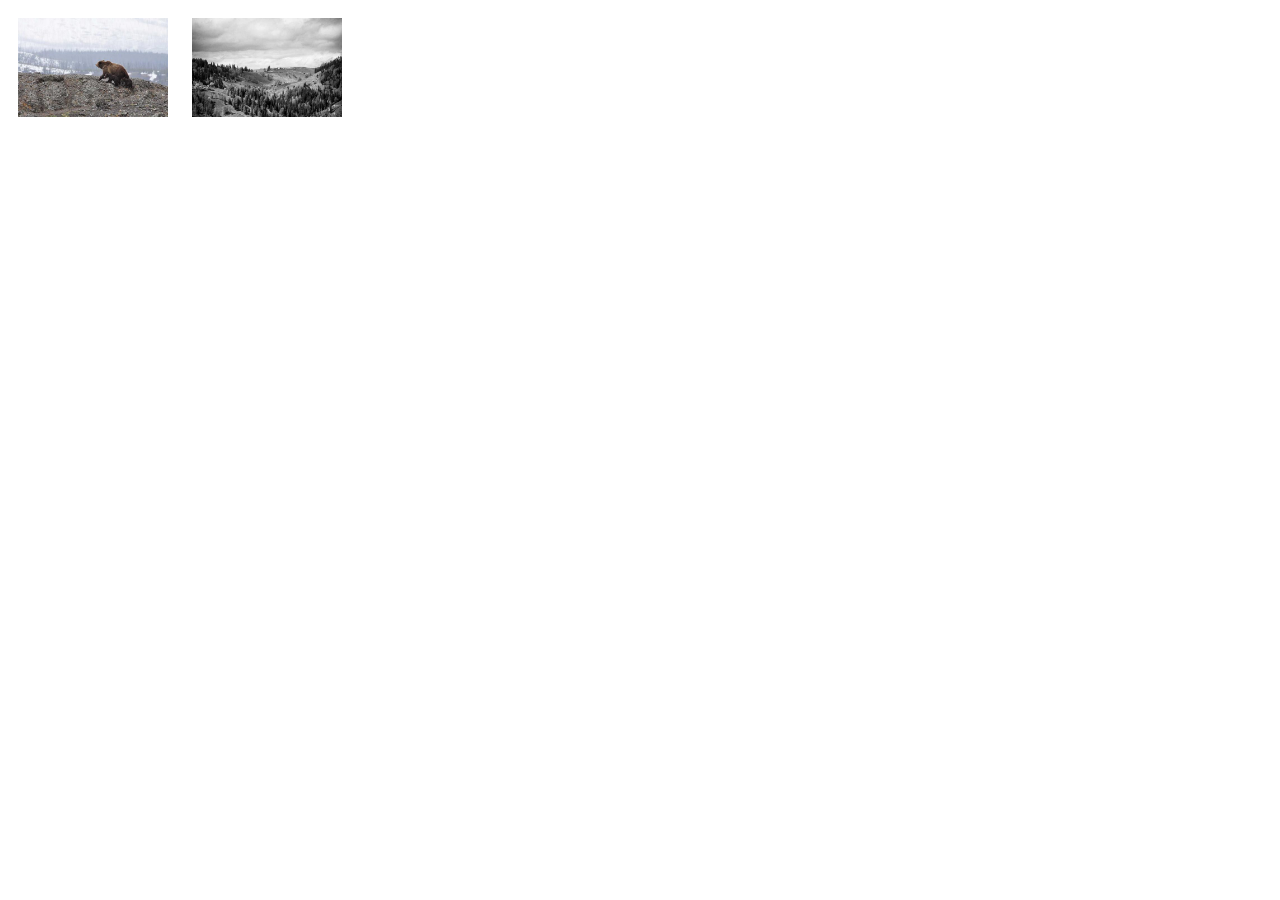
<file: one-page-website/index.html>
<!DOCTYPE html>
<html lang="en">
<head>
    <meta charset="UTF-8">
    <meta name="viewport" content="width=device-width, initial-scale=1.0">
    <link rel="stylesheet" href="style.css">
    <title>One-Page-Website</title>
</head>
<body>
    <div class="gallery">
        <img src="images/image1.png" alt="Image 1" class="lightbox-image" />
        <img src="images/image2.png" alt="Image 2" class="lightbox-image" />
      </div>
      
      <div id="lightbox" class="lightbox">
        <span class="close">&times;</span>
        <img class="lightbox-content" id="lightbox-img" />
      </div>
      <script src="script.js"></script>
</body>
</html>
</file>
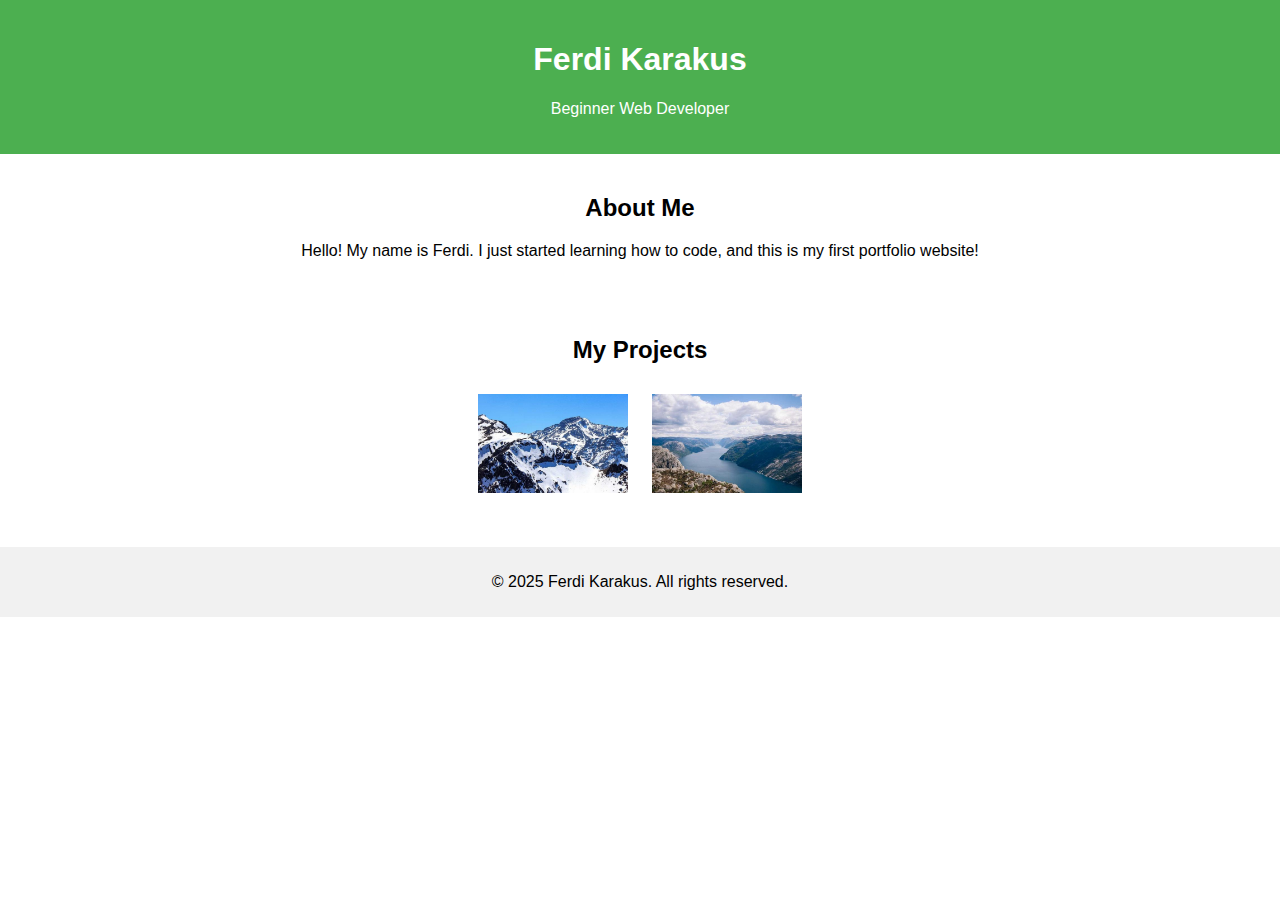
<file: portfolio/index.html>
<!DOCTYPE html>
<html lang="en">

<head>
  <meta charset="UTF-8">
  <meta name="viewport" content="width=device-width, initial-scale=1.0">
  <title>Ferdi Karakus Portfolio</title>
  <link rel="stylesheet" href="style.css">
</head>

<body>
  <header>
    <h1>Ferdi Karakus</h1>
    <p>Beginner Web Developer</p>
  </header>

  <section>
    <h2>About Me</h2>
    <p>Hello! My name is Ferdi. I just started learning how to code, and this is my first portfolio website!</p>
  </section>

  <section>
    <h2>My Projects</h2>
    <div class="gallery">
      <img src="images/image.png" alt="Project 1" class="lightbox-image">
      <img src="images/image2.png" alt="Project 2" class="lightbox-image">
    </div>
  </section>

  <div id="lightbox" class="lightbox">
    <span class="close">&times;</span>
    <img class="lightbox-content" id="lightbox-img">
  </div>

  <footer>
    <p>&copy; 2025 Ferdi Karakus. All rights reserved.</p>
  </footer>

  <script src="script.js"></script>
</body>

</html>
</file>
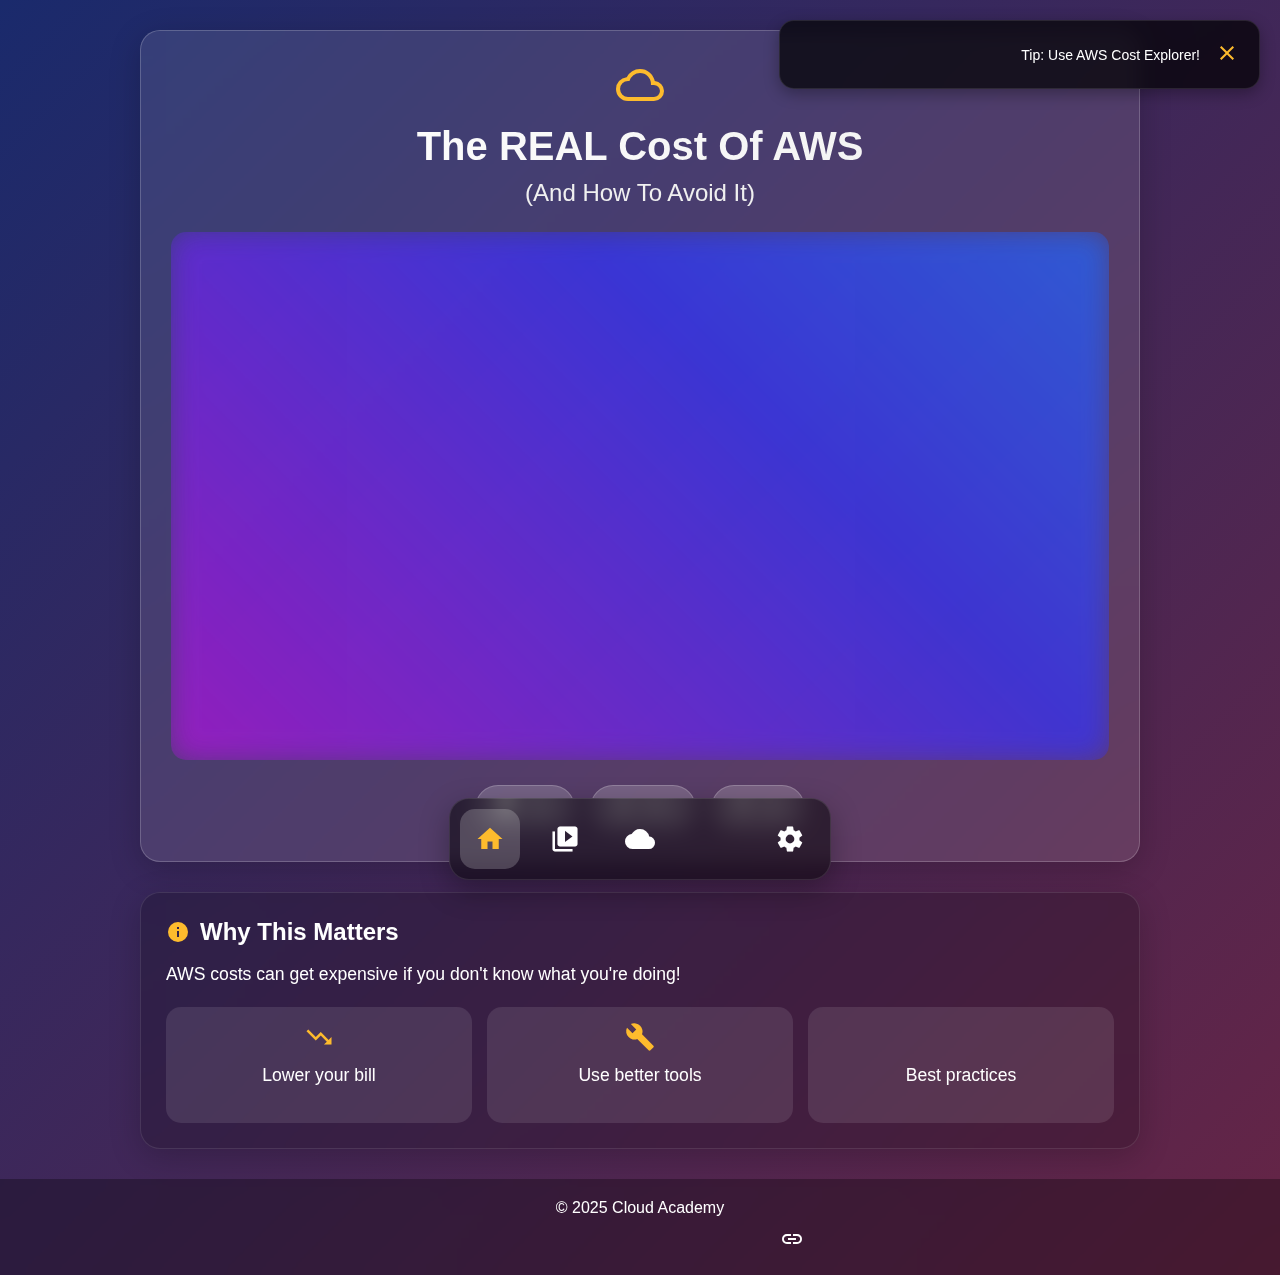
<file: web-assignment-embed/index.html>
<!DOCTYPE html>
<html>

<head>
    <title>Example</title>
    <link href="https://fonts.googleapis.com/icon?family=Material+Icons" rel="stylesheet">
    <style>
        * {
            margin: 0;
            padding: 0;
            box-sizing: border-box;
            font-family: 'Segoe UI', Tahoma, Geneva, Verdana, sans-serif;
        }

        body {
            background: linear-gradient(135deg, #1a2a6c, #b21f1f, #fdbb2d);
            background-size: 400% 400%;
            animation: gradientBG 15s ease infinite;
            color: white;
            min-height: 100vh;
            display: flex;
            flex-direction: column;
            align-items: center;
            overflow-x: hidden;
        }

        @keyframes gradientBG {
            0% { background-position: 0% 50%; }
            50% { background-position: 100% 50%; }
            100% { background-position: 0% 50%; }
        }

        .main-content {
            width: 90%;
            max-width: 1000px;
            margin: 30px auto;
            display: flex;
            flex-direction: column;
            align-items: center;
            gap: 30px;
            flex: 1;
        }

        .floating-card {
            background: rgba(255, 255, 255, 0.1);
            backdrop-filter: blur(10px);
            border-radius: 20px;
            padding: 30px;
            width: 100%;
            box-shadow: 0 8px 32px rgba(0, 0, 0, 0.2);
            border: 1px solid rgba(255, 255, 255, 0.2);
            transition: transform 0.3s, box-shadow 0.3s;
        }

        .floating-card:hover {
            transform: translateY(-5px);
            box-shadow: 0 15px 35px rgba(0, 0, 0, 0.3);
        }

        .card-header {
            text-align: center;
            margin-bottom: 25px;
        }

        .card-header h2 {
            font-size: 2.5rem;
            margin-bottom: 10px;
            background: linear-gradient(to right, #ffffff, #f0f0f0);
            -webkit-background-clip: text;
            background-clip: text;
            color: transparent;
        }

        .card-header h3 {
            font-size: 1.5rem;
            color: #f0f0f0;
            font-weight: 400;
        }

        .pulse {
            font-size: 3rem;
            margin-bottom: 15px;
            color: #fdbb2d;
            animation: pulse 2s infinite;
            display: block;
        }

        @keyframes pulse {
            0% { transform: scale(1); opacity: 1; }
            50% { transform: scale(1.2); opacity: 0.8; }
            100% { transform: scale(1); opacity: 1; }
        }

        .video-container {
            position: relative;
            width: 100%;
            border-radius: 15px;
            overflow: hidden;
            margin-bottom: 25px;
        }

        .video-wrapper {
            position: relative;
            padding-bottom: 56.25%; /* 16:9 aspect ratio */
            height: 0;
        }

        .video-wrapper iframe {
            position: absolute;
            top: 0;
            left: 0;
            width: 100%;
            height: 100%;
            border: none;
            border-radius: 12px;
        }

        .glow-effect {
            position: absolute;
            top: -5px;
            left: -5px;
            right: -5px;
            bottom: -5px;
            border-radius: 20px;
            z-index: -1;
            background: linear-gradient(45deg, #ff00cc, #3333ff, #00ccff);
            background-size: 200% 200%;
            animation: glowAnimation 3s ease infinite;
            filter: blur(15px);
            opacity: 0.7;
        }

        @keyframes glowAnimation {
            0% { background-position: 0% 50%; }
            50% { background-position: 100% 50%; }
            100% { background-position: 0% 50%; }
        }

        .action-buttons {
            display: flex;
            justify-content: center;
            gap: 15px;
            flex-wrap: wrap;
        }

        .action-button {
            background: rgba(255, 255, 255, 0.1);
            border: 1px solid rgba(255, 255, 255, 0.2);
            color: white;
            padding: 12px 20px;
            border-radius: 50px;
            cursor: pointer;
            display: flex;
            align-items: center;
            gap: 8px;
            transition: all 0.3s;
            backdrop-filter: blur(5px);
        }

        .action-button:hover {
            background: rgba(255, 255, 255, 0.2);
            transform: translateY(-3px);
        }

        .action-button i {
            font-size: 20px;
        }

        .info-card {
            background: rgba(0, 0, 0, 0.2);
            backdrop-filter: blur(10px);
            border-radius: 20px;
            padding: 25px;
            width: 100%;
            box-shadow: 0 8px 32px rgba(0, 0, 0, 0.2);
            border: 1px solid rgba(255, 255, 255, 0.1);
        }

        .info-header {
            display: flex;
            align-items: center;
            gap: 10px;
            margin-bottom: 15px;
        }

        .info-header h3 {
            font-size: 1.5rem;
        }

        .rotating {
            animation: rotate 5s linear infinite;
            color: #fdbb2d;
            font-size: 24px;
        }

        @keyframes rotate {
            from { transform: rotate(0deg); }
            to { transform: rotate(360deg); }
        }

        .info-card p {
            margin-bottom: 20px;
            font-size: 1.1rem;
            line-height: 1.5;
        }

        .benefit-boxes {
            display: flex;
            justify-content: space-around;
            flex-wrap: wrap;
            gap: 15px;
        }

        .benefit-box {
            background: rgba(255, 255, 255, 0.1);
            border-radius: 15px;
            padding: 15px;
            display: flex;
            flex-direction: column;
            align-items: center;
            gap: 10px;
            flex: 1;
            min-width: 120px;
            transition: transform 0.3s;
        }

        .benefit-box:hover {
            transform: translateY(-5px);
        }

        .bounce {
            color: #fdbb2d;
            font-size: 30px;
            animation: bounce 2s infinite;
        }

        @keyframes bounce {
            0%, 20%, 50%, 80%, 100% { transform: translateY(0); }
            40% { transform: translateY(-15px); }
            60% { transform: translateY(-7px); }
        }

        .dock-container {
            position: fixed;
            bottom: 20px;
            left: 50%;
            transform: translateX(-50%);
            z-index: 100;
        }

        .dock {
            display: flex;
            background: rgba(0, 0, 0, 0.5);
            backdrop-filter: blur(10px);
            border-radius: 20px;
            padding: 10px;
            gap: 15px;
            box-shadow: 0 10px 30px rgba(0, 0, 0, 0.3);
            border: 1px solid rgba(255, 255, 255, 0.1);
        }

        .dock-item {
            display: flex;
            flex-direction: column;
            align-items: center;
            justify-content: center;
            width: 60px;
            height: 60px;
            border-radius: 15px;
            cursor: pointer;
            transition: all 0.3s;
            position: relative;
        }

        .dock-item i {
            font-size: 30px;
            color: white;
            transition: all 0.3s;
        }

        .dock-item:hover {
            background: rgba(255, 255, 255, 0.1);
            transform: translateY(-10px) scale(1.1);
        }

        .dock-item:hover i {
            color: #fdbb2d;
        }

        .dock-item.active {
            background: rgba(255, 255, 255, 0.2);
        }

        .dock-item.active i {
            color: #fdbb2d;
        }

        .tooltip {
            position: absolute;
            top: -40px;
            background: rgba(0, 0, 0, 0.7);
            color: white;
            padding: 5px 10px;
            border-radius: 5px;
            font-size: 12px;
            opacity: 0;
            transition: opacity 0.3s;
            pointer-events: none;
            white-space: nowrap;
        }

        .dock-item:hover .tooltip {
            opacity: 1;
        }

        .floating-tip {
            position: fixed;
            top: 20px;
            right: 20px;
            background: rgba(0, 0, 0, 0.7);
            backdrop-filter: blur(10px);
            border-radius: 15px;
            padding: 15px;
            display: flex;
            align-items: center;
            gap: 10px;
            box-shadow: 0 5px 15px rgba(0, 0, 0, 0.3);
            border: 1px solid rgba(255, 255, 255, 0.1);
            animation: slideIn 0.5s forwards, float 3s ease-in-out infinite;
            z-index: 100;
        }

        @keyframes slideIn {
            from { transform: translateX(100%); opacity: 0; }
            to { transform: translateX(0); opacity: 1; }
        }

        @keyframes float {
            0%, 100% { transform: translateY(0); }
            50% { transform: translateY(-10px); }
        }

        .floating-tip i {
            color: #fdbb2d;
            font-size: 24px;
        }

        .floating-tip p {
            margin: 0;
            font-size: 14px;
        }

        #closeTip {
            background: none;
            border: none;
            color: white;
            cursor: pointer;
            padding: 5px;
        }

        .footer {
            width: 100%;
            padding: 20px;
            text-align: center;
            background: rgba(0, 0, 0, 0.3);
            backdrop-filter: blur(10px);
            margin-top: auto;
        }

        .social {
            display: flex;
            justify-content: center;
            gap: 15px;
            margin-top: 10px;
        }

        .social a {
            color: white;
            text-decoration: none;
            transition: color 0.3s;
        }

        .social a:hover {
            color: #fdbb2d;
        }

        @media (max-width: 768px) {
            .main-content {
                width: 95%;
                margin: 20px auto;
            }

            .card-header h2 {
                font-size: 1.8rem;
            }

            .card-header h3 {
                font-size: 1.2rem;
            }

            .dock {
                gap: 10px;
                padding: 8px;
            }

            .dock-item {
                width: 50px;
                height: 50px;
            }

            .dock-item i {
                font-size: 24px;
            }

            .benefit-boxes {
                flex-direction: column;
            }
        }
    </style>
</head>

<body>
    <div class="main-content">
        <div class="floating-card">
            <div class="card-header">
                <i class="material-icons pulse">cloud_queue</i>
                <h2>The REAL Cost Of AWS</h2>
                <h3>(And How To Avoid It)</h3>
            </div>

            <div class="video-container">
                <div class="video-wrapper">
                    <iframe width="560" height="315" src="https://www.youtube.com/embed/kK-iR6g-V1g"
                        allowfullscreen></iframe>
                </div>
                <div class="glow-effect"></div>
            </div>

            <div class="action-buttons">
                <button class="action-button save-button">
                    <i class="material-icons">bookmark</i>
                    <span>Save</span>
                </button>
                <button class="action-button share-button">
                    <i class="material-icons">share</i>
                    <span>Share</span>
                </button>
                <button class="action-button like-button">
                    <i class="material-icons">favorite_border</i>
                    <span>Like</span>
                </button>
            </div>
        </div>

        <div class="info-card">
            <div class="info-header">
                <i class="material-icons rotating">info</i>
                <h3>Why This Matters</h3>
            </div>
            <p>AWS costs can get expensive if you don't know what you're doing!</p>
            <div class="benefit-boxes">
                <div class="benefit-box">
                    <i class="material-icons bounce">trending_down</i>
                    <p>Lower your bill</p>
                </div>
                <div class="benefit-box">
                    <i class="material-icons bounce">build</i>
                    <p>Use better tools</p>
                </div>
                <div class="benefit-box">
                    <i class="material-icons bounce">auto_awesome</i>
                    <p>Best practices</p>
                </div>
            </div>
        </div>
    </div>

    <div class="dock-container">
        <div class="dock">
            <div class="dock-item active">
                <i class="material-icons">home</i>
                <span class="tooltip">Home</span>
            </div>
            <div class="dock-item">
                <i class="material-icons">video_library</i>
                <span class="tooltip">Videos</span>
            </div>
            <div class="dock-item">
                <i class="material-icons">cloud</i>
                <span class="tooltip">AWS</span>
            </div>
            <div class="dock-item">
                <i class="material-icons">savings</i>
                <span class="tooltip">Cost</span>
            </div>
            <div class="dock-item">
                <i class="material-icons">settings</i>
                <span class="tooltip">Settings</span>
            </div>
        </div>
    </div>

    <div class="floating-tip" id="floating-tip">
        <i class="material-icons">lightbulb</i>
        <p>Tip: Use AWS Cost Explorer!</p>
        <button id="closeTip">
            <i class="material-icons">close</i>
        </button>
    </div>

    <div class="footer">
        <p>© 2025 Cloud Academy</p>
        <div class="social">
            <a href="#"><i class="material-icons">flutter_dash</i></a>
            <a href="#"><i class="material-icons">link</i></a>
        </div>
    </div>

    <script>
        document.addEventListener('DOMContentLoaded', function() {
            const dockItems = document.querySelectorAll('.dock-item');
            dockItems.forEach(item => {
                item.addEventListener('click', function() {
                    dockItems.forEach(i => i.classList.remove('active'));
                    this.classList.add('active');
                });
            });

            const closeTip = document.getElementById('closeTip');
            const floatingTip = document.getElementById('floating-tip');
            
            closeTip.addEventListener('click', function() {
                floatingTip.style.animation = 'slideIn 0.5s reverse forwards';
                setTimeout(() => {
                    floatingTip.style.display = 'none';
                }, 500);
            });

            const actionButtons = document.querySelectorAll('.action-button');
            actionButtons.forEach(button => {
                button.addEventListener('click', function() {
                    this.style.transform = 'scale(0.95)';
                    setTimeout(() => {
                        this.style.transform = '';
                    }, 100);

                    if (this.classList.contains('like-button')) {
                        const icon = this.querySelector('i');
                        if (icon.textContent === 'favorite_border') {
                            icon.textContent = 'favorite';
                            icon.style.color = '#ff4081';
                        } else {
                            icon.textContent = 'favorite_border';
                            icon.style.color = '';
                        }
                    }
                });
            });

            const tips = [
                "Use AWS Cost Explorer to track spending",
                "Set up budget alerts to avoid surprises",
                "Consider reserved instances for steady workloads",
                "Use auto-scaling to optimize resource usage",
                "Check for unused resources regularly"
            ];

            setInterval(() => {
                if (floatingTip.style.display !== 'none') {
                    const randomTip = tips[Math.floor(Math.random() * tips.length)];
                    floatingTip.querySelector('p').textContent = randomTip;
                    
                    floatingTip.style.animation = 'none';
                    setTimeout(() => {
                        floatingTip.style.animation = 'float 3s ease-in-out infinite';
                    }, 10);
                }
            }, 30000);
        });
    </script>
</body>

</html>
</file>
<file: portfolio/style.css>
body {
    font-family: Arial, sans-serif;
    margin: 0;
    padding: 0;
    text-align: center;
  }
  header {
    background-color: #4CAF50;
    color: white;
    padding: 20px 0;
  }
  section {
    padding: 20px;
  }
  .gallery img {
    width: 150px;
    margin: 10px;
    cursor: pointer;
  }
  .lightbox {
    display: none;
    position: fixed;
    top: 0;
    left: 0;
    width: 100%;
    height: 100%;
    background: rgba(0, 0, 0, 0.8);
    justify-content: center;
    align-items: center;
  }
  .lightbox-content {
    max-width: 90%;
    max-height: 90%;
  }
  .close {
    position: absolute;
    top: 20px;
    right: 30px;
    font-size: 30px;
    color: white;
    cursor: pointer;
  }
  footer {
    background-color: #f1f1f1;
    padding: 10px 0;
    margin-top: 20px;
  }
</file>
<file: one-page-website/style.css>
.gallery img {
    width: 150px;
    margin: 10px;
    cursor: pointer;
  }
  
  .lightbox {
    display: none;
    position: fixed;
    top: 0;
    left: 0;
    width: 100%;
    height: 100%;
    background: rgba(0, 0, 0, 0.8);
    justify-content: center;
    align-items: center;
  }
  
  .lightbox-content {
    max-width: 90%;
    max-height: 90%;
  }
  
  .close {
    position: absolute;
    top: 20px;
    right: 30px;
    font-size: 30px;
    color: white;
    cursor: pointer;
  }
</file>
